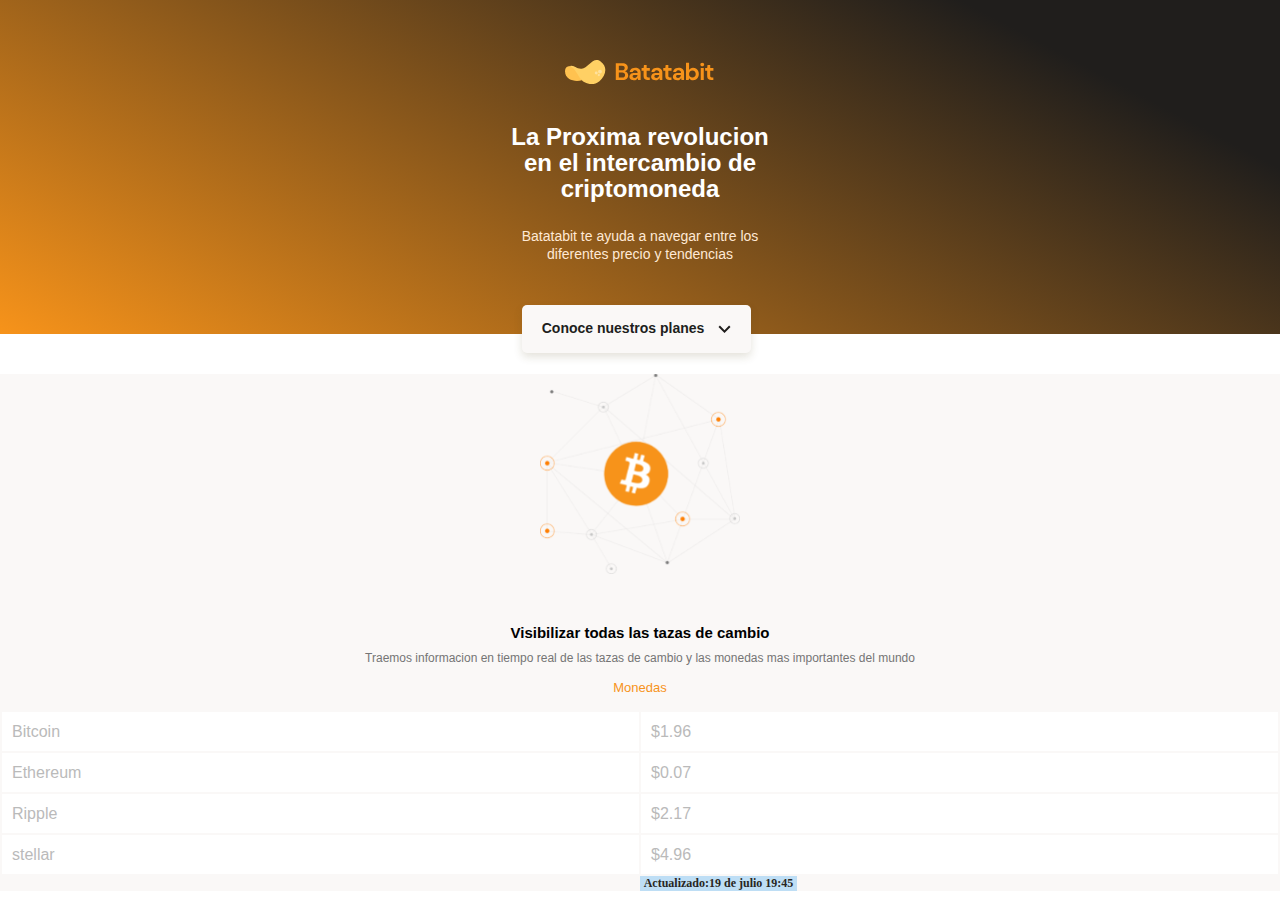
<file: APP-RESPONSIVA/index.html>
<!DOCTYPE html>
<html lang="en">
    <head>
        <meta charset="utf-8">
        <meta name="viewport" content="width=device-width"/>
        <title>Document</title>
        <link href=“https://fonts.googleapis.com/css2?family=DM+Sans:wght@400;500;700&family=Inter:wght@300;500&display=swap” 
        rel=“stylesheet”/>
        <link rel="stylesheet" href="./style.css"/>
    </head>
   <body>
    <header>
        <img src="./assets/img/logo.svg" alt="patata">
        <div class ='header--title-container'>
            <h1>La Proxima revolucion en el intercambio de criptomoneda</h1>
            <p>Batatabit te ayuda a navegar entre los diferentes precio y tendencias</p>
            <a href="" class="header--button">Conoce nuestros planes <span></span></a>
        </div>

    </header>
    <main>
        <section class="main-section">
            <div ></div>
            <div class="bacgroundImg">
           
            </div>
            <div class="main-title">
                <h2>Visibilizar todas las tazas de cambio</h2>
               <p>Traemos informacion en tiempo real de las tazas de cambio y las monedas mas importantes del mundo</p>
            </div>
            <section class="currency-table-container">
                <div class="'main-currency-table">
                    <p class ='moneda'>Monedas</p>
                    <div class="'table-container">
                        <table>
                            <tr>
                             <td class='table_top-left'>Bitcoin</td>
                             <td class='table_top-right table__right'>$1.96 <span></span></td>                           </tr>
      
                            <tr>
                             <td>Ethereum</td>
                             <td class="table__rigth">$0.07</td>                           </tr>
                       
                            <tr>
                             <td>Ripple</td>
                             <td class="table__rigth">$2.17</td>                           </tr>
                       
                          
                            <tr>
                             <td class="'table_bottom-left">stellar</td>
                             <td class="table__bottom-right table__right">$4.96</td>                           </tr>
                       </table>
                    </div>
                    <div  class="fecha">
                        <p> <b>Actualizado:19 de julio 19:45</b></p>
                    </div>
                </div>
            </section>
        </section>
        <section></section>
        <section></section>
        <section></section>

    </main>
    <footer></footer>
   </body>


</html>
</file>
<file: APP-RESPONSIVA/style.css>
:root{
--bitcoin-orange: #f7931a;
--soft-orange: #ffe9d5;
--secondary-blue: #1a9af7;
--soft-blue: #e7f5ff;
--warm-black: #282623;
--black: #201e1c;
--grey: #bababa;
--off-white: #faf8f7;
--just-white: #fff;
}

*{
    box-sizing: border-box;
    margin:0px;
    padding:0px;
}

html{
    font-size: 62.5%;
    font-family: "DM Sans", sans-serif;
}

header{
    position: relative;
    display:flex;
    flex-direction:column;
    justify-content: center;
    width: 100%;
    min-width: 320px;
    height: 334px;
    text-align: center;
    background: linear-gradient(207.8deg, #201E1C 16.69%,  #f7931a);
}

header img{
    width:150px;
    height: 24px;
    margin-top:60px;
    align-self: center;
}

.header--title-container{
    width:90px;
    min-width: 288px;
    max-width: 900px;
    height:218px;
    margin-top:40px;
    align-self: center;
}

.header--title-container h1{
    font-size: 2.4rem;
    font-weight: bold;
    line-height: 2.6rem;
    color:var(--just-white)
}

.header--title-container p{
    margin-top:25px;
    font-size: 1.4rem;
    font-weight:500px;
    line-height: 1.8rem;
    color:var(--soft-orange)
}

.header--title-container .header--button{
    position:absolute;
    left: calc(50% - 118px);
    top:270px;
    display:block;
    margin-top:35px;
    padding:15px;
    width:229px;
    height:48px;
    background-color:var(--off-white);
    /* sombras */
    box-shadow:0px 4px 8px rgba(89, 73,30,0.16);
    border:none;
    border-radius:5px;
    font-size:1.4rem;
    font-weight:bold;
    text-decoration: none;
    color:var(--black);

}

.header--button span{
    display:inline-block;
    width:13px;
    height:8px;
    margin-left: 10px;
    background-image: url('./assets/icons/down-arrow.svg');
}

main{
    width:100%;
    height:auto;
    background-color: var(--off-white);
}

.main-section{
    width:100%;
    height:auto;
    margin-top:40px;
    margin-bottom:30px;
}

.main-title{
    width:90%;
    text-align:center;
    min-width :288px;
    max-width: 900px;
    margin:0 auto;

}
.main-title h2{
    margin-bottom:10px
}

.main-title p{
    color: #757575;
    margin-top:10px;
    font-size: 1.2rem;

}

.main-section .bacgroundImg{
width:200px;
height:200px;
margin:0 auto;
margin-bottom: 50px;
background-image: url('./assets/img/Bitcoin.svg');
background-size: cover;
background-position: center;
background-repeat: no-repeat;
}

.currency-table-container .moneda{
    color: #080808;
    text-align: center;
    margin-top:15px;
    margin-bottom:15px;
    font-size: 1.3rem;
    color:var(--bitcoin-orange)
}
.table-container{
    width:90%;
    min-width: 230px;
    max-width: 300px;
    height:250px;
    margin:0 auto;
}

.currency-table-container .fecha{
width: 157px;
height: 15px;

font-family: 'Inter';
font-style: normal;
font-weight: 700;
font-size: 12px;
line-height: 15px;
/* identical to box height */

text-align: center;
margin-left: 50%;

/* Warm Black+1 */

color: #282623;
background-color: #bedef5;
}

.currency-table-container table{
    width:100%;
    height:100%;
}

.currency-table-container td{
    width:50%;
    padding:10px;
    font-size: 1.6rem;
    font-weight: 500;
    line-height:1.9rem;
    color:var(--grey);
    background-color:var(--just-white)
}
</file>
